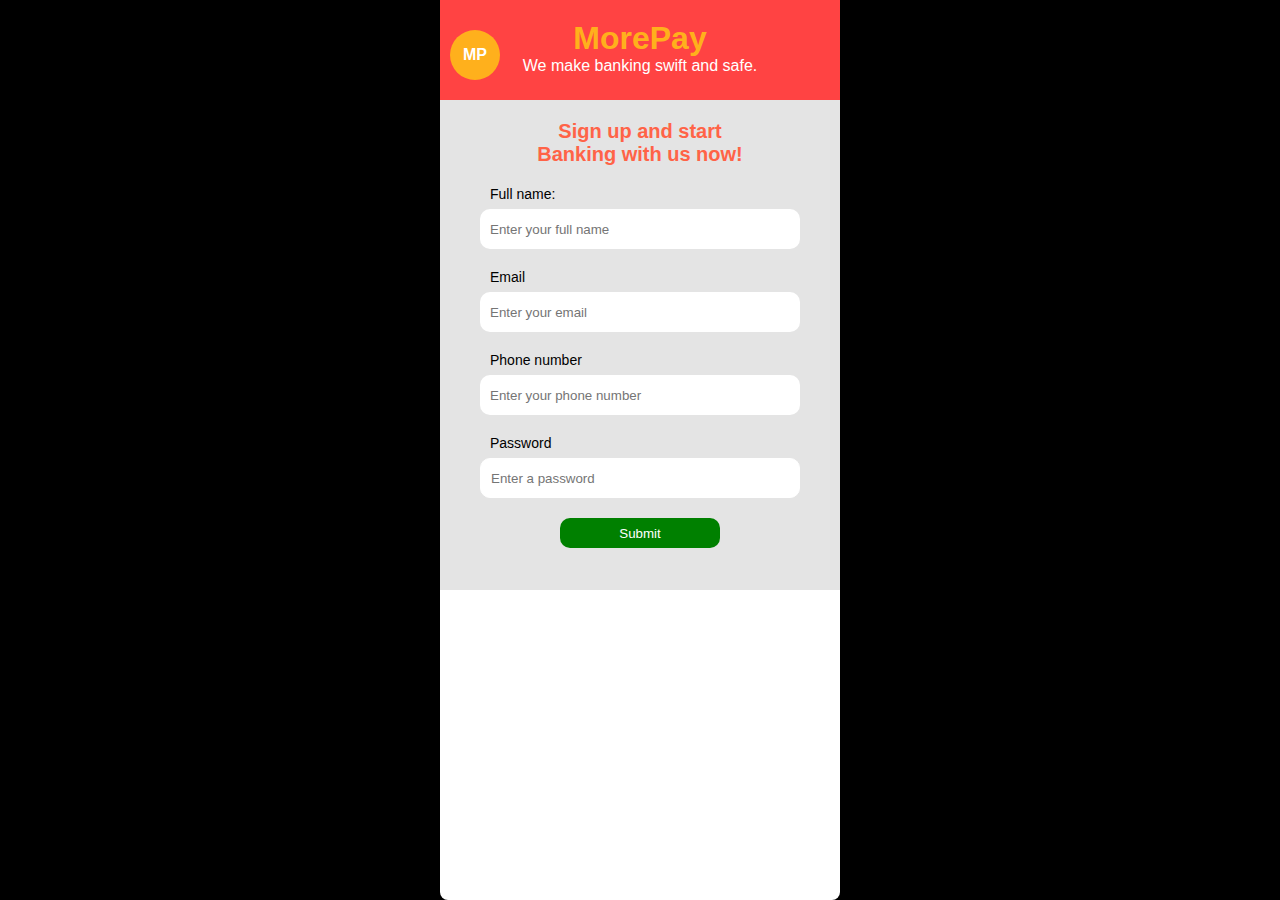
<file: index.html>
<!DOCTYPE html>
<html lang="en">
<head>
    <meta charset="UTF-8">
    <meta name="viewport" content="width=device-width, initial-scale=1.0">
    <title>MorePay</title>
    <link rel="stylesheet" href="style.css">
</head>
<body>
    
    
    <div class="cont">
         <header>
            <div class="logo">MP</div>
            <h1>MorePay</h1>
            <p class="text">We make banking swift and safe.</p>
        </header>

        <div class="inputfield">

            <p class="text2">
                Sign up and start <br><span>Banking with us now!</span>
            </p>

            <div class="inputcont">
                <label for="name">Full name:</label>
                <input id="name" type="text" placeholder="Enter your full name">
                
            </div>

            <div class="inputcont">
                <label for="email">Email</label>
                <input  id="email" type="email" placeholder="Enter your email">
                
            </div>

            <div class="inputcont">
                <label for="phone">Phone number</label>
                <input id="phone" type="text" placeholder="Enter your phone number">
                
            </div>

            <div class="inputcont">
                <label for="pass">Password</label>
                <input id="pass" style="border: 1px solid white;" type="password" placeholder="Enter a password">
                
            </div>
               <div id="msg"></div>
                <div class="inputcont">
                 <button id="btn" onclick="xx()">Submit</button>
            </div>
           
        </div>
    </div>


    <script>
        //variable
      window.onload = function(){
        if(localStorage.getItem('login') === 'true'){
            window.location.href = "dasboard.html";
        }
      };

        let names = document.getElementById('name');
        let emails = document.getElementById('email');
        let phones = document.getElementById('phone');
        let pass = document.getElementById('pass');
        let btn = document.getElementById('btn');

     //name
     names.addEventListener('input',function(){
       
        if(names.value.length <= 5 ){
            btn.disabled = true;
            btn.style.opacity = '0.5'
        }else{
           
             btn.disabled = false;
            btn.style.opacity = '1';
        }
        return 
     });

     //email
    
//1' || '2'|| '3'|| '4' ||'5'|| '6' || '7'|| '8' ||'9'|| '0' || '+'

// Phone input check
phones.addEventListener('input', function () {
    if (phones.value.length <= 10 && phones.value !== 1) {
        btn.disabled = true;
        btn.style.opacity = '0.5';
        
        msg.style.color = 'red';

        setTimeout(function () {
            msg.textContent = '';
        }, 2000);
    } else {
        btn.disabled = false;
        btn.style.opacity = '1';
    }
    return
});

emails.addEventListener('input', function(){
    if (!emails.value.includes('@')  || !emails.value.includes('.')){
        btn.disabled = true;
        btn.style.opacity = '0.5';
    }else {
        btn.disabled = false;
        btn.style.opacity = '1';
    }
    return
})


pass.addEventListener('input', function(){
    if(pass.value.length <= 5 ){
        btn.disabled = true;
        btn.style.opacity = '0.5';
        pass.style.border = '2px solid red'
        pass.style.color = 'red'
    }else {
        btn.disabled = false;
        btn.style.opacity = '1';
        pass.style.border = '1px solid black'
        pass.style.color = 'black'
    }
  return false;
})
     function xx(){
        let username = names.value.trim();
        let usermail = emails.value.trim();
        let userphone = phones.value.trim();
        let userpass = pass.value.trim();

        
        if(!usermail || !username || !userphone || !userpass){
            document.getElementById('msg');
            btn.disabled = true;
            msg.textContent = 'Fill all field'
            msg.style.color = 'red'
            btn.style.opacity = '0.5'

            setTimeout(function(){
                msg.textContent = ''
                 btn.disabled = true;
              
               
            },2000)
            return false;
        } else{
             document.getElementById('msg');
            msg.textContent = 'Sign up sucessfully!'
          btn.textContent = 'Sumitting...'
            btn.style.opacity = '1'
            msg.style.color = 'green'
            btn.disabled = false;

            setTimeout(function(){
                msg.textContent = ''
               btn.disabled = false;
            },3000)

        }

        

               localStorage.setItem('username', username);
               localStorage.setItem('usermail', usermail)
               localStorage.setItem('userphone', userphone)
               localStorage.setItem('userpass', userpass)
               localStorage.setItem('login', 'true')
                window.location.href = "dasboard.html"

                window.reload();
               
     }
    </script>
</body>
</html>
</file>
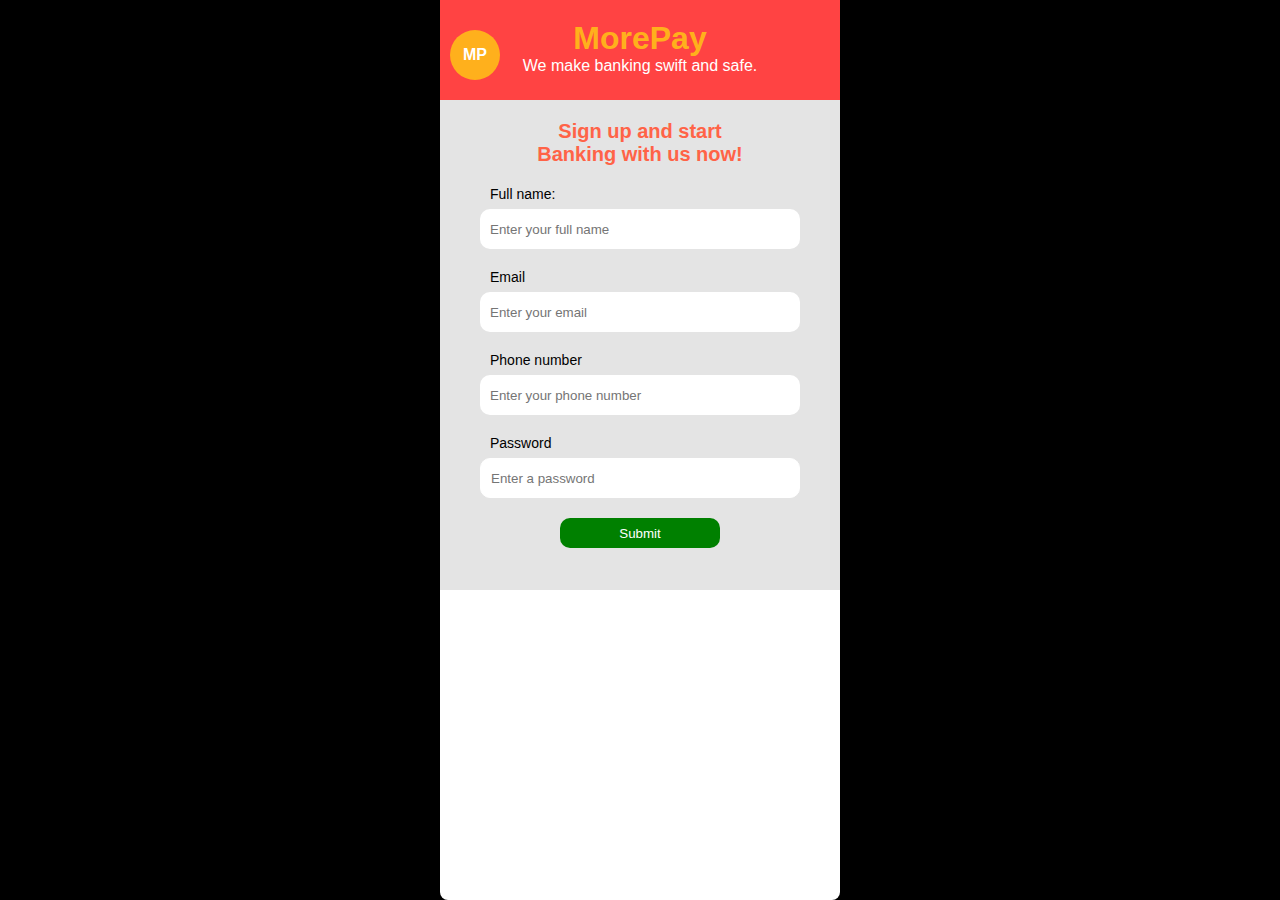
<file: banking web/index.html>
<!DOCTYPE html>
<html lang="en">
<head>
    <meta charset="UTF-8">
    <meta name="viewport" content="width=device-width, initial-scale=1.0">
    <title>MorePay</title>
    <link rel="stylesheet" href="style.css">
</head>
<body>
    
    
    <div class="cont">
         <header>
            <div class="logo">MP</div>
            <h1>MorePay</h1>
            <p class="text">We make banking swift and safe.</p>
        </header>

        <div class="inputfield">

            <p class="text2">
                Sign up and start <br><span>Banking with us now!</span>
            </p>

            <div class="inputcont">
                <label for="name">Full name:</label>
                <input id="name" type="text" placeholder="Enter your full name">
                
            </div>

            <div class="inputcont">
                <label for="email">Email</label>
                <input  id="email" type="email" placeholder="Enter your email">
                
            </div>

            <div class="inputcont">
                <label for="phone">Phone number</label>
                <input id="phone" type="text" placeholder="Enter your phone number">
                
            </div>

            <div class="inputcont">
                <label for="pass">Password</label>
                <input id="pass" style="border: 1px solid white;" type="password" placeholder="Enter a password">
                
            </div>
               <div id="msg"></div>
                <div class="inputcont">
                 <button id="btn" onclick="xx()">Submit</button>
            </div>
           
        </div>
    </div>


    <script>
        //variable
      window.onload = function(){
        if(localStorage.getItem('login') === 'true'){
            window.location.href = "dashbord/dasboard.html";
        }
      };

        let names = document.getElementById('name');
        let emails = document.getElementById('email');
        let phones = document.getElementById('phone');
        let pass = document.getElementById('pass');
        let btn = document.getElementById('btn');

     //name
     names.addEventListener('input',function(){
       
        if(names.value.length <= 5 ){
            btn.disabled = true;
            btn.style.opacity = '0.5'
        }else{
           
             btn.disabled = false;
            btn.style.opacity = '1';
        }
        return 
     });

     //email
    
//1' || '2'|| '3'|| '4' ||'5'|| '6' || '7'|| '8' ||'9'|| '0' || '+'

// Phone input check
phones.addEventListener('input', function () {
    if (phones.value.length <= 10 && phones.value !== 1) {
        btn.disabled = true;
        btn.style.opacity = '0.5';
        
        msg.style.color = 'red';

        setTimeout(function () {
            msg.textContent = '';
        }, 2000);
    } else {
        btn.disabled = false;
        btn.style.opacity = '1';
    }
    return
});

emails.addEventListener('input', function(){
    if (!emails.value.includes('@')  || !emails.value.includes('.')){
        btn.disabled = true;
        btn.style.opacity = '0.5';
    }else {
        btn.disabled = false;
        btn.style.opacity = '1';
    }
    return
})


pass.addEventListener('input', function(){
    if(pass.value.length <= 5 ){
        btn.disabled = true;
        btn.style.opacity = '0.5';
        pass.style.border = '2px solid red'
        pass.style.color = 'red'
    }else {
        btn.disabled = false;
        btn.style.opacity = '1';
        pass.style.border = '1px solid black'
        pass.style.color = 'black'
    }
  return false;
})
     function xx(){
        let username = names.value.trim();
        let usermail = emails.value.trim();
        let userphone = phones.value.trim();
        let userpass = pass.value.trim();

        
        if(!usermail || !username || !userphone || !userpass){
            document.getElementById('msg');
            btn.disabled = true;
            msg.textContent = 'Fill all field'
            msg.style.color = 'red'
            btn.style.opacity = '0.5'

            setTimeout(function(){
                msg.textContent = ''
                 btn.disabled = true;
              
               
            },2000)
            return false;
        } else{
             document.getElementById('msg');
            msg.textContent = 'Sign up sucessfully!'
          btn.textContent = 'Sumitting...'
            btn.style.opacity = '1'
            msg.style.color = 'green'
            btn.disabled = false;

            setTimeout(function(){
                msg.textContent = ''
               btn.disabled = false;
            },3000)

        }

        

               localStorage.setItem('username', username);
               localStorage.setItem('usermail', usermail)
               localStorage.setItem('userphone', userphone)
               localStorage.setItem('userpass', userpass)
               localStorage.setItem('login', 'true')
                window.location.href = "dashbord/dasboard.html"

                window.reload();
               
     }
    </script>
</body>
</html>
</file>
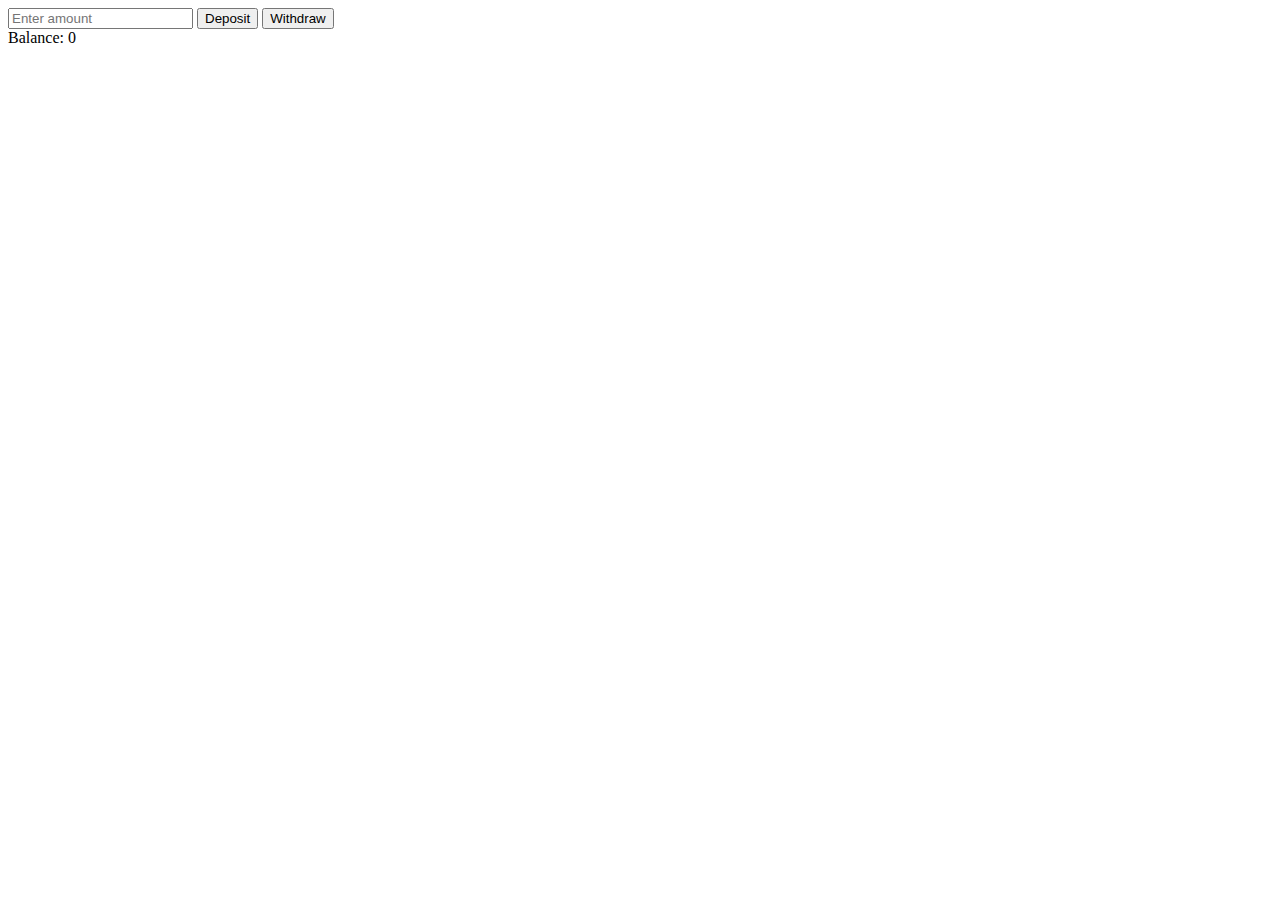
<file: cc.html>
<!DOCTYPE html>
<html lang="en">
<head>
    <meta charset="UTF-8">
    <meta name="viewport" content="width=device-width, initial-scale=1.0">
    <title>Document</title>
</head>
<body>
    
<input type="number" id="amount" placeholder="Enter amount" />
<button onclick="deposit()">Deposit</button>
<button onclick="withdraw()">Withdraw</button>
<div>Balance: <span id="balance">0</span></div>

    <script>
  // class BankAccount {
  //   #balance = 0;

  //   deposit(amount) {
  //     if (amount > 0) {
  //       this.#balance += amount;
  //     }
  //   }

  //   withdraw(amount) {
  //     if (amount > 0 && amount <= this.#balance) {
  //       this.#balance -= amount;
  //     }
  //   }

  //   getBalance() {
  //     return this.#balance;
  //   }
  // }

  // // Create a single shared instance
  // const account = new BankAccount();

  // function deposit() {
  //   let amt = parseFloat(document.getElementById('amount').value);
  //   if (isNaN(amt)) return;

  //   account.deposit(amt);
  //   document.getElementById('balance').innerText = account.getBalance();
  // }

  // function withdraw() {
  //   let amt = parseFloat(document.getElementById('amount').value);
  //   if (isNaN(amt)) return;

  //   account.withdraw(amt);
  //   document.getElementById('balance').innerText = account.getBalance();
  // }


  class BankAccount {
    #balance = 0;

    deposit(amount) {
      if (amount > 0) {
        this.#balance += amount;
        return true;
      }
      return false;
    }

    withdraw(amount) {
      if (amount > this.#balance) {
        return false;
      }
      if (amount > 0) {
        this.#balance -= amount;
        return true;
      }
      return false;
    }

    getBalance() {
      return this.#balance;
    }
  }

  // 🔁 One persistent instance — so it remembers balance
  const account = new BankAccount();

  function deposit() {
    const amt = parseFloat(document.getElementById('amount').value);
    const message = document.getElementById('message');

    if (isNaN(amt) || amt <= 0) {
      message.textContent = "Enter a valid deposit amount.";
      return;
    }

    account.deposit(amt); // 💰 Adds to current balance
    document.getElementById('balance').innerText = account.getBalance();
    message.textContent = "";
  }

  function withdraw() {
    const amt = parseFloat(document.getElementById('amount').value);
    const message = document.getElementById('message');

    if (isNaN(amt) || amt <= 0) {
      message.textContent = "Enter a valid withdrawal amount.";
      return;
    }

    const success = account.withdraw(amt);

    if (!success) {
      message.textContent = "Insufficient Funds.";
    } else {
      message.textContent = "";
    }

    document.getElementById('balance').innerText = account.getBalance();
  }
</script>
</body>
</html>
</file>
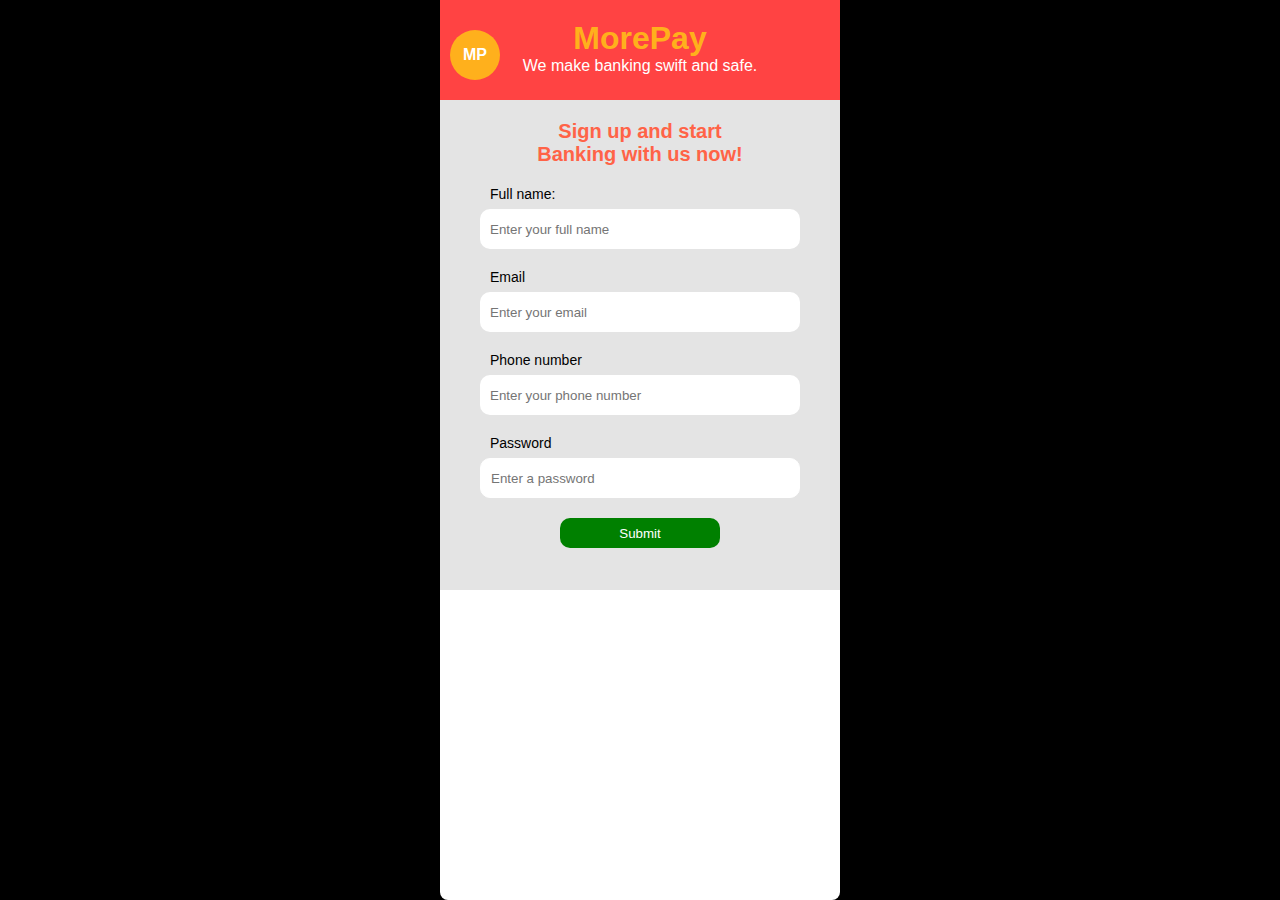
<file: dasboard.html>
<!DOCTYPE html>
<html lang="en">
<head>
    <meta charset="UTF-8">
    <meta name="viewport" content="width=device-width, initial-scale=1.0">
    <title>MorePay</title>
    <link rel="stylesheet" href="dashboard.css">
</head>
<body>
    
    <div class="cont">
        <header>
            <div class="logo">WF</div>
            <h1>MorePay</h1>
            <p class="text">We make banking swift and safe.</p>
        </header>

        <div class="bankingSection">
            <h2 style="color: tomato;">👋Welcome back<br><span id="displayName" ></span></h2>
            <p class="text2">Account Blance: <br><span style="font-size: 30px;"> ₦</span><span id="balance" style="font-size: 30px;">0</span></p>
           
            <div id="msg"></div>

            <input type="number" id="amount" placeholder="Enter amount">
            <div class="btn">
            <button onclick="deposit()" style="background-color: green;">Deposit</button> <br>
            <button onclick="withdraw()">withdraw</button>
            </div>

        </div>

               <footer class="bank-footer">
  <div class="footer-container">
    <div class="footer-section">
      <h2 style="margin-bottom: 50px; color: #ffb01c;">MorePay</h2>
      <p>Your secure digital banking partner.</p>
    </div>

    <div class="footer-section">
      <h4>Company</h4>
      <ul>
        <li><a href="#">About Us</a></li>
        <li><a href="#">Careers</a></li>
        <li><a href="#">Security</a></li>
        <li><a href="#">Investor Relations</a></li>
      </ul>
    </div>

    <div class="footer-section">
      <h4>Support</h4>
      <ul>
        <li><a href="#">Help Center</a></li>
        <li><a href="#">Contact Us</a></li>
        <li><a href="#">Report Fraud</a></li>
        <li><a href="#">FAQs</a></li>
      </ul>
    </div>

    <div class="footer-section">
      <h4>Legal</h4>
      <ul>
        <li><a href="#">Privacy Policy</a></li>
        <li><a href="#">Terms of Use</a></li>
        <li><a href="#">Cookie Policy</a></li>
      </ul>
    </div>
  </div>
<button class="bt" onclick="logout()">Logout</button>
  <div class="footer-bottom">
    <p>&copy; 2025 MorePay. All rights reserved.</p>
  </div>
</footer>
    </div>

      <!-- footer -->


    <script>

        window.onload = function(){
             if(localStorage.getItem('login') !== 'true'){
            window.location.href = "index.html";
        }
        }
        
  
    class BankAcct{
        #balance = 0;

        deposit(amount){
            if(amount > 0){
           this.#balance += amount;
           return true;
            } 
            return false;
        }

        withdraw(amount){
            if (amount > this.#balance){
                return false;
            }
            if(amount > 0 && amount <= this.#balance) {
                this.#balance -= amount;
                return true;
            } 
             return false;
        }
      

           
     getBalance(){
        return this.#balance
    }
    }
    
    const account = new BankAcct();


  //deposit

  function deposit(){
    let msg =  document.getElementById('msg');
    let amt = parseFloat( document.getElementById('amount').value);
    
    const sucess  =  account.deposit(amt);
    if (sucess){
        msg.textContent = 'Deposit sucesssful!';
         msg.style.color =  'green'
         setTimeout (function(){
             msg.textContent = '';
         },3000)
    } else{
        msg.textContent = 'Enter a valid deposit amount'
        msg.style.color = 'red';
        setTimeout (function(){
            msg.textContent = '';
        },2000);
        return;
    }
    

     document.getElementById('balance').innerText = account.getBalance();
  }

  //withdraw

function withdraw(){
 
    let msg =  document.getElementById('msg');
    let amt =  document.getElementById('amount').value;
 if (isNaN(amt) || amt <= 0) {
     msg.textContent = 'Enter a valid withdrawal amount'
   msg.style.color = 'red';
    setTimeout (function(){
        msg.textContent = '';
    },2000);
    return;
}


    const success = account.withdraw(amt); 
    if (!success){
        msg.textContent = 'Insufficient Funds'
          setTimeout (function(){
            msg.style.color = 'red';
             msg.textContent = '';
         },2000)
    } else{
         msg.textContent = 'Withdrawal sucesssful!';
         msg.style.color =  'green'
         setTimeout (function(){
             msg.textContent = '';
         },3000)
    }

     document.getElementById('balance').innerText = account.getBalance();
   
}


document.getElementById('displayName').textContent=  localStorage.getItem('username')


function logout(){
    localStorage.clear()
    window.location.href = "index.html";
}
    </script>
</body>
</html>
</file>
<file: style.css>
*{
    padding: 0;
    margin: 0;
    box-sizing: border-box;
}

body{
    font-family: Arial, Helvetica, sans-serif;
    display: flex;
    height: 100vh;
    justify-content: center;
    
    background-color: black;
}

header{
    background-color: #ff4343;
    width: 100%;
    text-align: center;
    height: 100px;
}

h1{
    color: rgb(255, 176, 28);
    justify-content: center;
    align-items: center;
    margin-top: 20px;
}

.cont{
    background-color: white;
   
    width: 400px;
    border-radius: 8px;
    height: 100vh;
    
     margin: 0 auto ;
    display: flex;
     justify-content: flex-start; 
     align-items: center;
    flex-direction: column;
   
    
}

.logo{
    background-color: rgb(255, 176, 28);
    border-radius: 50%;
    width: 50px;
    height: 50px;
    position: absolute;
    top: 30px;
    color: white;
    display: flex;
    justify-content: center;
    font-weight: 700;
    margin-left: 10px;
    align-items: center;
}

.inputfield{
    display: flex;
    flex-direction: column;
    align-items: center;
    justify-self: center;
    background-color: #e4e4e4;
    width: 100%;
    height: 490px;
}

label{
    display: flex;
    flex-direction: column;
    margin-top: 20px;
    font-size: 14px;
    margin-left: 10px;
}

input{
    width: 20rem;
    height: 40px;
    padding-left: 10px;
    border-radius: 10px;
    border: none;
    margin-top: 7px;
}

.inputcont{
    
    display: flex;
    flex-direction: column;
}

button{
    width: 10rem;
    height: 30px;
    margin-top: 20px;
    border-radius: 10px;
    border: none;
    background-color: green;
    color: white;
    cursor: pointer;
}

.text2{
    display: flex;
    flex-direction: column;
    align-items: center;
    justify-content: center;
    font-weight: 600;
    margin-top: 20px;
    font-size: 20px;
    color: tomato;
}

.text{
    color: white;
}

@media screen and (max-width: 768px){
     .cont{
        width: 100%;
    }

    header{
        height: 150px;
        display: flex;
        flex-direction: column;
        justify-content: center;
        font-size: 18px;
    }

    .inputfield{
        height: 100vh;
    }

       input{
        height: 50px;
        font-size: 20px;
    }

    .text2{
        font-size: 27px;
    }

    label{
        font-size: 20px;
        
    }

    button{
         height: 50px;
        width: 170px;
        font-size: 20px;
       margin-top: 10px;
    }

    .inputcont{
        margin-top: 7px;
    }


}
</file>
<file: banking web/style.css>
*{
    padding: 0;
    margin: 0;
    box-sizing: border-box;
}

body{
    font-family: Arial, Helvetica, sans-serif;
    display: flex;
    height: 100vh;
    justify-content: center;
    
    background-color: black;
}

header{
    background-color: #ff4343;
    width: 100%;
    text-align: center;
    height: 100px;
}

h1{
    color: rgb(255, 176, 28);
    justify-content: center;
    align-items: center;
    margin-top: 20px;
}

.cont{
    background-color: white;
   
    width: 400px;
    border-radius: 8px;
    height: 100vh;
    
     margin: 0 auto ;
    display: flex;
     justify-content: flex-start; 
     align-items: center;
    flex-direction: column;
   
    
}

.logo{
    background-color: rgb(255, 176, 28);
    border-radius: 50%;
    width: 50px;
    height: 50px;
    position: absolute;
    top: 30px;
    color: white;
    display: flex;
    justify-content: center;
    font-weight: 700;
    margin-left: 10px;
    align-items: center;
}

.inputfield{
    display: flex;
    flex-direction: column;
    align-items: center;
    justify-self: center;
    background-color: #e4e4e4;
    width: 100%;
    height: 490px;
}

label{
    display: flex;
    flex-direction: column;
    margin-top: 20px;
    font-size: 14px;
    margin-left: 10px;
}

input{
    width: 20rem;
    height: 40px;
    padding-left: 10px;
    border-radius: 10px;
    border: none;
    margin-top: 7px;
}

.inputcont{
    
    display: flex;
    flex-direction: column;
}

button{
    width: 10rem;
    height: 30px;
    margin-top: 20px;
    border-radius: 10px;
    border: none;
    background-color: green;
    color: white;
    cursor: pointer;
}

.text2{
    display: flex;
    flex-direction: column;
    align-items: center;
    justify-content: center;
    font-weight: 600;
    margin-top: 20px;
    font-size: 20px;
    color: tomato;
}

.text{
    color: white;
}

@media screen and (max-width: 768px){
     .cont{
        width: 100%;
    }

    header{
        height: 150px;
        display: flex;
        flex-direction: column;
        justify-content: center;
        font-size: 18px;
    }

    .inputfield{
        height: 100vh;
    }

       input{
        height: 50px;
        font-size: 20px;
    }

    .text2{
        font-size: 27px;
    }

    label{
        font-size: 20px;
        
    }

    button{
         height: 50px;
        width: 170px;
        font-size: 20px;
       margin-top: 10px;
    }

    .inputcont{
        margin-top: 7px;
    }


}
</file>
<file: dashboard.css>
*{
    padding: 0;
    margin: 0;
    box-sizing: border-box;
}

body{
    font-family: Arial, Helvetica, sans-serif;
    display: flex;
    height: 100vh;
    justify-content: center;
    
    background-color: black;
}

header{
    background-color: #ff4343;
    width: 100%;
    text-align: center;
    height: 100px;
}

h1{
    color: rgb(255, 176, 28);
    justify-content: center;
    align-items: center;
    margin-top: 20px;
}

h2{
    position: relative;
    top: 30px;
}
.cont{
    background-color: white;
   
    width: 400px;
    border-radius: 8px;
    height: 100vh;
    
     margin: 0 auto ;
    display: flex;
     justify-content: flex-start; 
     align-items: center;
    flex-direction: column;
   
    
}

.bankingSection{
    display: flex;
    flex-direction: column;
    align-items: center;
    justify-self: center;
    background-color: #ececec;
    margin-top: 0px;
    gap: 50px;
    width: 100%;
    box-shadow: 10px 0px 0px 0px #0d0d0d;
}
.logo{
    background-color: #ffb01c;
    border-radius: 50%;
    width: 50px;
    height: 50px;
    position: absolute;
    top: 30px;
    color: white;
    display: flex;
    justify-content: center;
    font-weight: 700;
    margin-left: 10px;
    align-items: center;
}

#msg{
    color: red;
}

input{
    width: 90%;
    height: 40px;
    padding-left: 10px;
    position: relative;
    bottom: 20px;
    border: 1px solid #515151;
    border-radius: 5px;
}

.text2{
    font-size: 35px;
}

.text{
    color: white;
}

button{
    width: 100px;
    height: 30px;
    border: none;
    background-color: red;
    border-radius: 10px;
    color: white;
    cursor: pointer;
    margin-bottom: 10px;
    
}

.btn{
    gap: 15px;
    position: relative;
    bottom: 30px;
    display: flex;

}

@media screen and (max-width: 768px){
    .cont{
        width: 100%;
    }

    header{
        height: 200px;
        display: flex;
        flex-direction: column;
        justify-content: center;
        font-size: 18px;
    }

    .bankingSection{
        height: 600px;
    }

    input{
        height: 70px;
        font-size: 20px;
    }

    button{
        height: 50px;
        width: 140px;
        position: relative;
        top: 30px;
        font-size: 20px;
        font-weight: 600;
    }

    .text2{
        margin-top: 30px;
    }

    h2{
        font-size: 30px;
        text-align: center;
        justify-content: center;
        display: flex;
        flex-direction: column;
        align-items: center;
    }
}














.bank-footer {
  background-color: #0a0a23;
  color: #fff;
  padding: 40px 20px 20px;
  font-family: 'Segoe UI', sans-serif;
  
}

.footer-container {
  display: flex;
  flex-wrap: wrap;
  justify-content: space-between;
  gap: 30px;
}

.footer-section {
  flex: 1 1 200px;
}

.footer-section h4 {
  margin-bottom: 10px;
  color: #f4c542;
}

.footer-section ul {
  list-style: none;
  padding: 0;
}

.footer-section ul li {
  margin-bottom: 8px;
}

.footer-section ul li a {
  text-decoration: none;
  color: #ccc;
  font-size: 14px;
}

.footer-section ul li a:hover {
  color: #fff;
}

.footer-bottom {
  text-align: center;
  border-top: 1px solid #333;
  padding-top: 20px;
  margin-top: 30px;
  font-size: 13px;
  color: #aaa;
}
</file>
